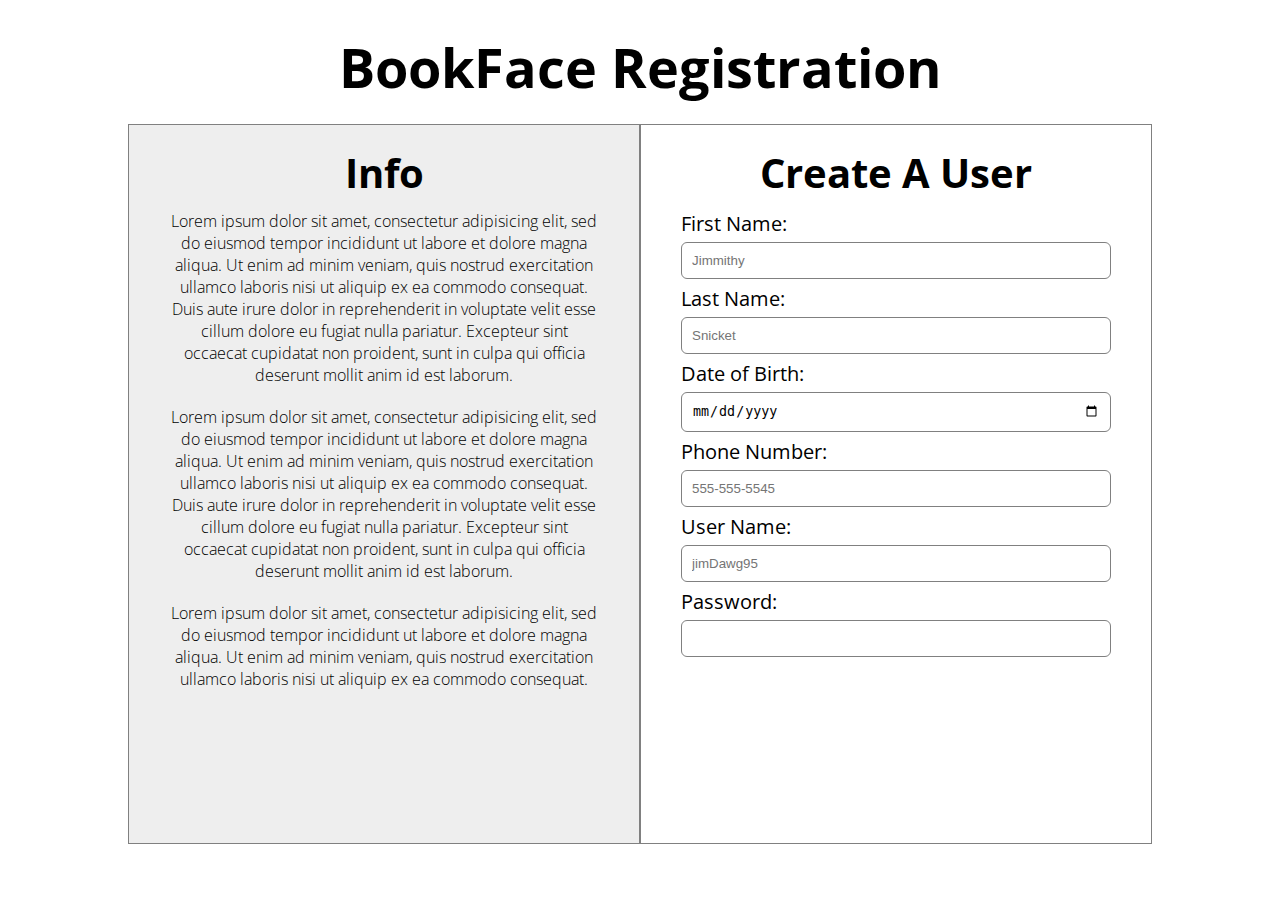
<file: wk_01/d02/lab/solution/index.html>
<!DOCTYPE html>
<html lang="en">
<head>
  <meta charset="UTF-8">
  <title>CSS Lab - Solution Code</title>

  <!-- Custom CSS -->
  <link rel="stylesheet" href="./styles.css">

  <!-- Google Font -->
  <link href="https://fonts.googleapis.com/css?family=Open+Sans:100,300,400,700" rel="stylesheet">

</head>
<body>
  <div class="wrapper">
    <h1 class="heroHeader">BookFace Registration</h1>
    <div class="contentContainer">
      <div class="col-2 backgroundGray">
        <h2>Info</h2>
        <p>Lorem ipsum dolor sit amet, consectetur adipisicing elit, sed do eiusmod tempor incididunt ut labore et dolore magna aliqua. Ut enim ad minim veniam, quis nostrud exercitation ullamco laboris nisi ut aliquip ex ea commodo consequat. Duis aute irure dolor in reprehenderit in voluptate velit esse cillum dolore eu fugiat nulla pariatur. Excepteur sint occaecat cupidatat non proident, sunt in culpa qui officia deserunt mollit anim id est laborum.</p>

        <p>Lorem ipsum dolor sit amet, consectetur adipisicing elit, sed do eiusmod tempor incididunt ut labore et dolore magna aliqua. Ut enim ad minim veniam, quis nostrud exercitation ullamco laboris nisi ut aliquip ex ea commodo consequat. Duis aute irure dolor in reprehenderit in voluptate velit esse cillum dolore eu fugiat nulla pariatur. Excepteur sint occaecat cupidatat non proident, sunt in culpa qui officia deserunt mollit anim id est laborum.</p>

        <p>Lorem ipsum dolor sit amet, consectetur adipisicing elit, sed do eiusmod tempor incididunt ut labore et dolore magna aliqua. Ut enim ad minim veniam, quis nostrud exercitation ullamco laboris nisi ut aliquip ex ea commodo consequat.</p>

      </div>
      <div class="col-2">
        <h2>Create A User</h2>

        <div class="input-field">
          <label>First Name:</label>
          <input type="text" placeholder="Jimmithy">
        </div>
        <div class="input-field">
          <label>Last Name:</label>
          <input type="text" placeholder="Snicket">
        </div>
        <div class="input-field">
          <label>Date of Birth:</label>
          <input type="date">
        </div>
        <div class="input-field">
          <label>Phone Number:</label>
          <input type="text" placeholder="555-555-5545">
        </div>
        <div class="input-field">
          <label>User Name:</label>
          <input type="text" placeholder="jimDawg95">
        </div>
        <div class="input-field">
          <label>Password:</label>
          <input type="password">
        </div>

      </div>
    </div>
  </div>

</body>
</html>
</file>
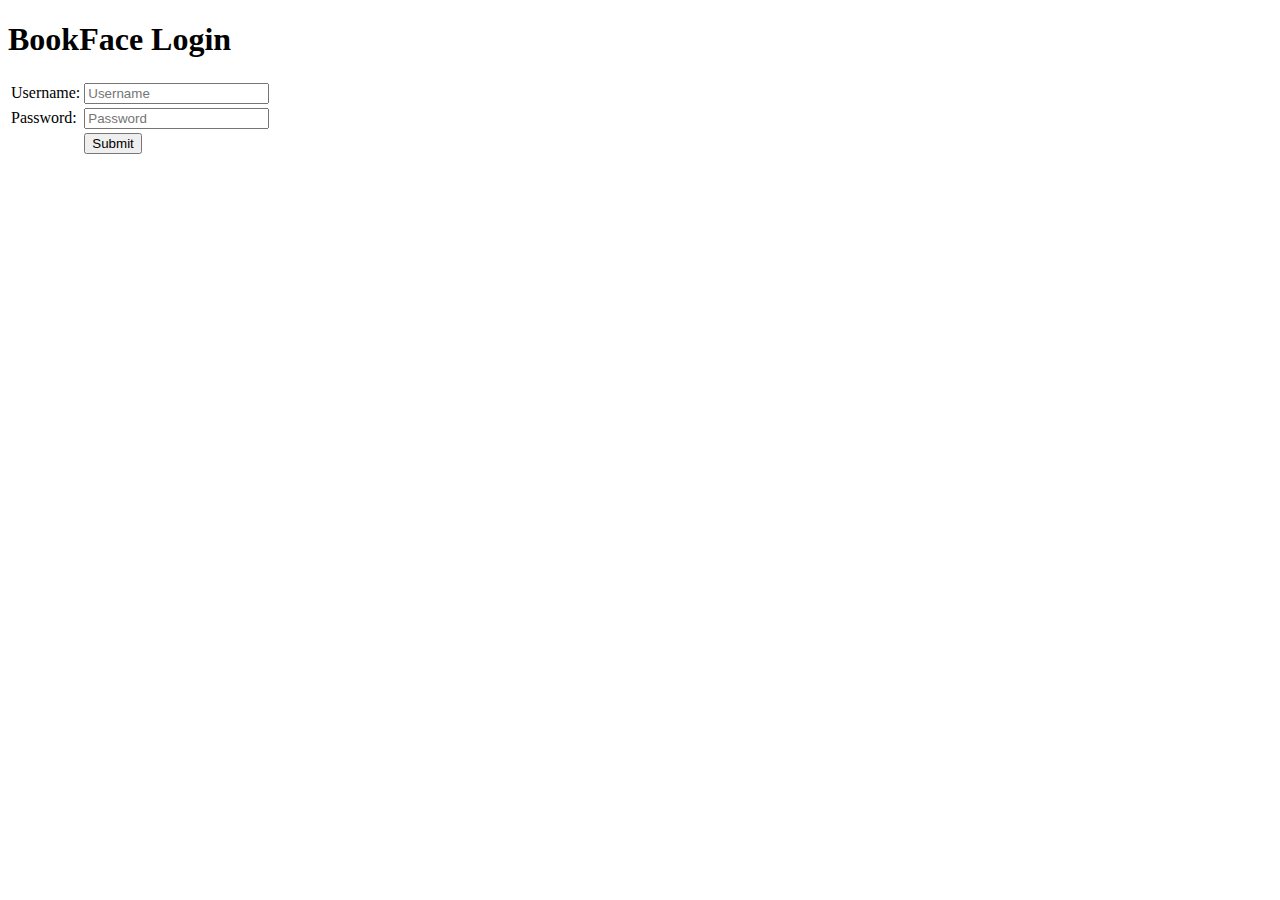
<file: wk_01/d01/lab/solution/login.html>
<!DOCTYPE html>
<html lang="en">

<head>
  <meta charset="UTF-8">
  <title>BookFace Login - Solution Code</title>
</head>

<body>
  <h1>BookFace Login</h1>
  <form>
    <table>
      <tr>
        <td>
          <span>Username: </span>
        </td>
        <td>
          <input type="text" placeholder="Username" required/>
        </td>
      </tr>
      <tr>
        <td>
          <span>Password: </span>
        </td>
        <td>
          <input type="password" placeholder="Password" required/>
        </td>
      </tr>
      <tr>
        <td>

        </td>
        <td>
          <button>Submit</button>
        </td>
      </tr>
    </table>
  </form>

</body>

</html>
</file>
<file: wk_01/d02/lab/solution/styles.css>
* {
  padding: 0;
  margin: 0;
  box-sizing: border-box;
}

body {
  font-size: 16px;
  font-family: 'Open Sans', sans-serif;
  font-weight: 300;
}

h1, h2, p {
  text-align: center;
}

h1 {
  margin: 30px 0 10px 0;
  font-size: 3.4em;
}

h2 {
  margin-bottom: 10px;
  font-size: 2.5em;
}

p {
  margin-bottom: 20px;
}

label {
  font-weight: 400;
  font-size: 20px;
  display: block;
  margin-bottom: 5px;
}

.wrapper {
  width: 80%;
  margin: 0 auto;
}

.col-2 {
  width: 50%;
  margin: 1% 0;
  float: left;
  border: 1px solid gray;
  padding: 20px 40px;
  min-height: 80vh;
}

.backgroundGray {
  background-color: #eee;
}

.input-field input {
  width: 100%;
  padding: 10px;
  border-radius: 6px;
  border: 1px gray solid;
  margin-bottom: 6px;
}
</file>
